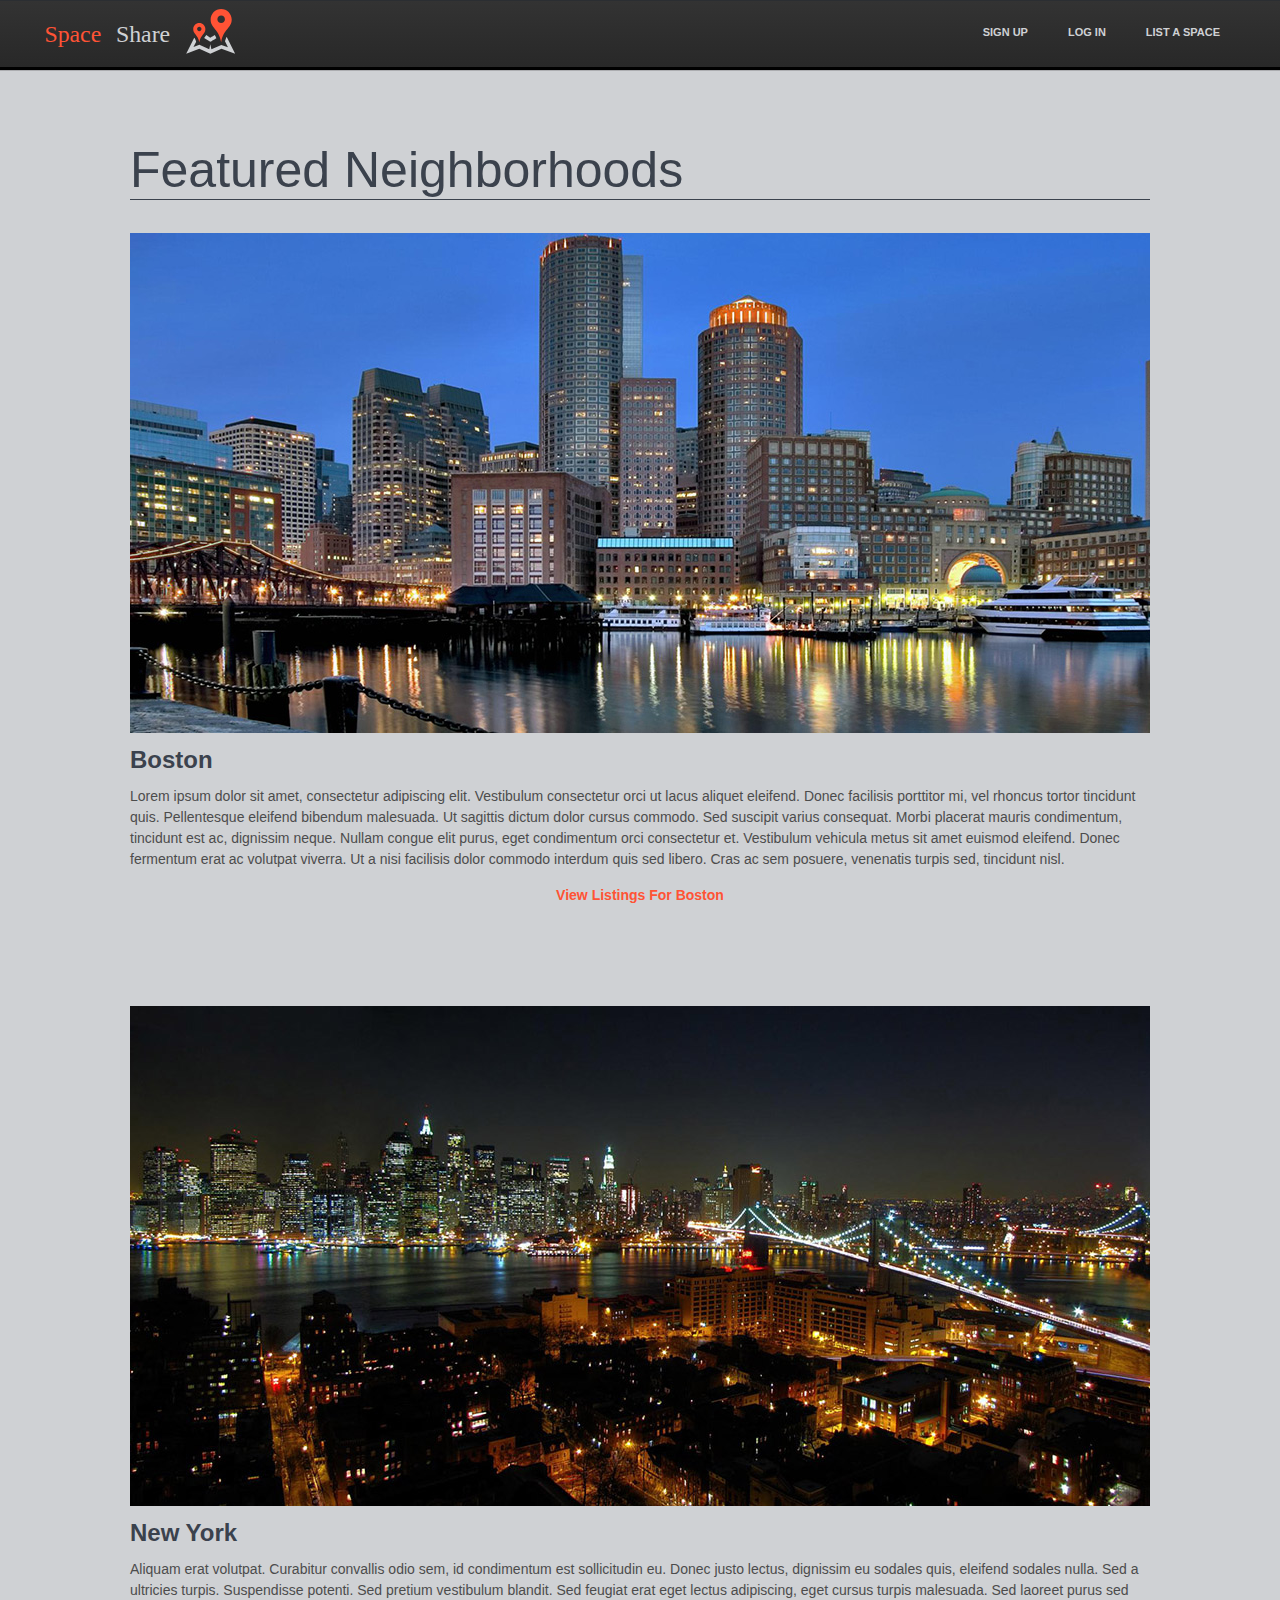
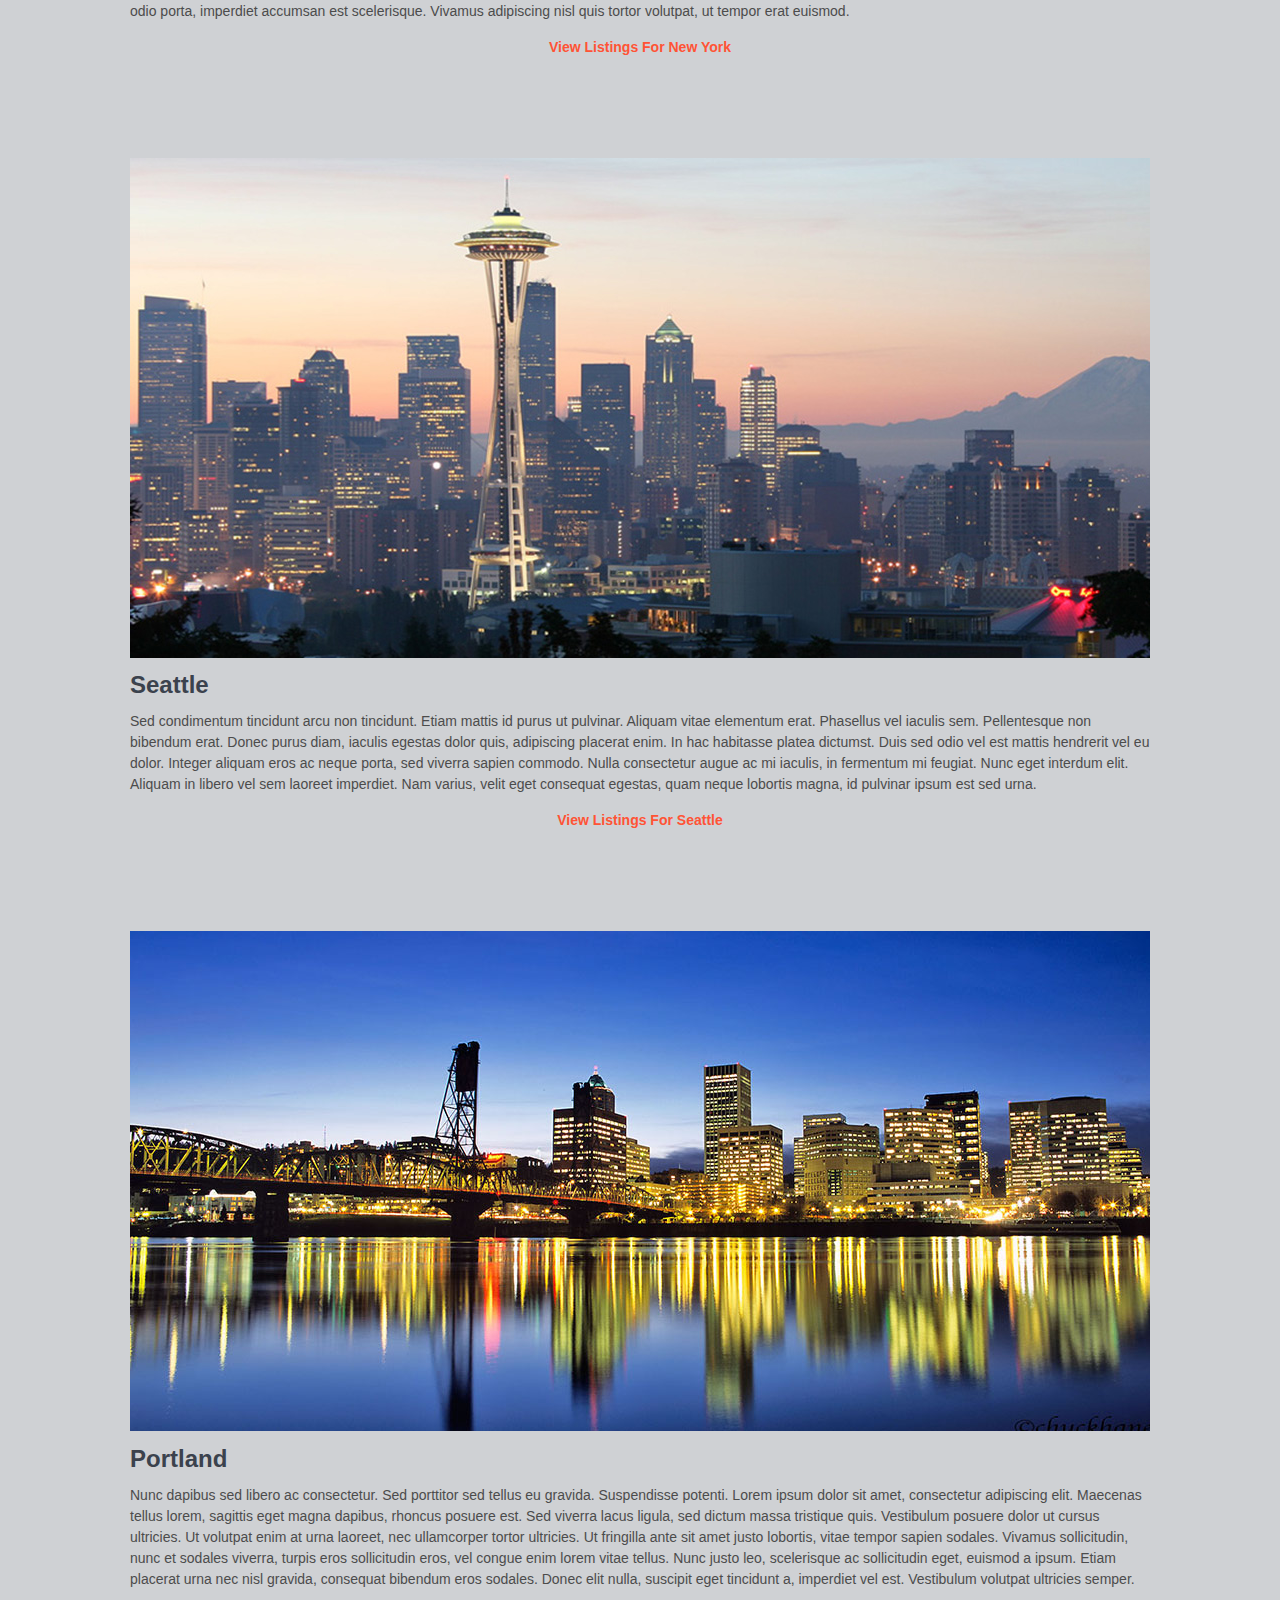
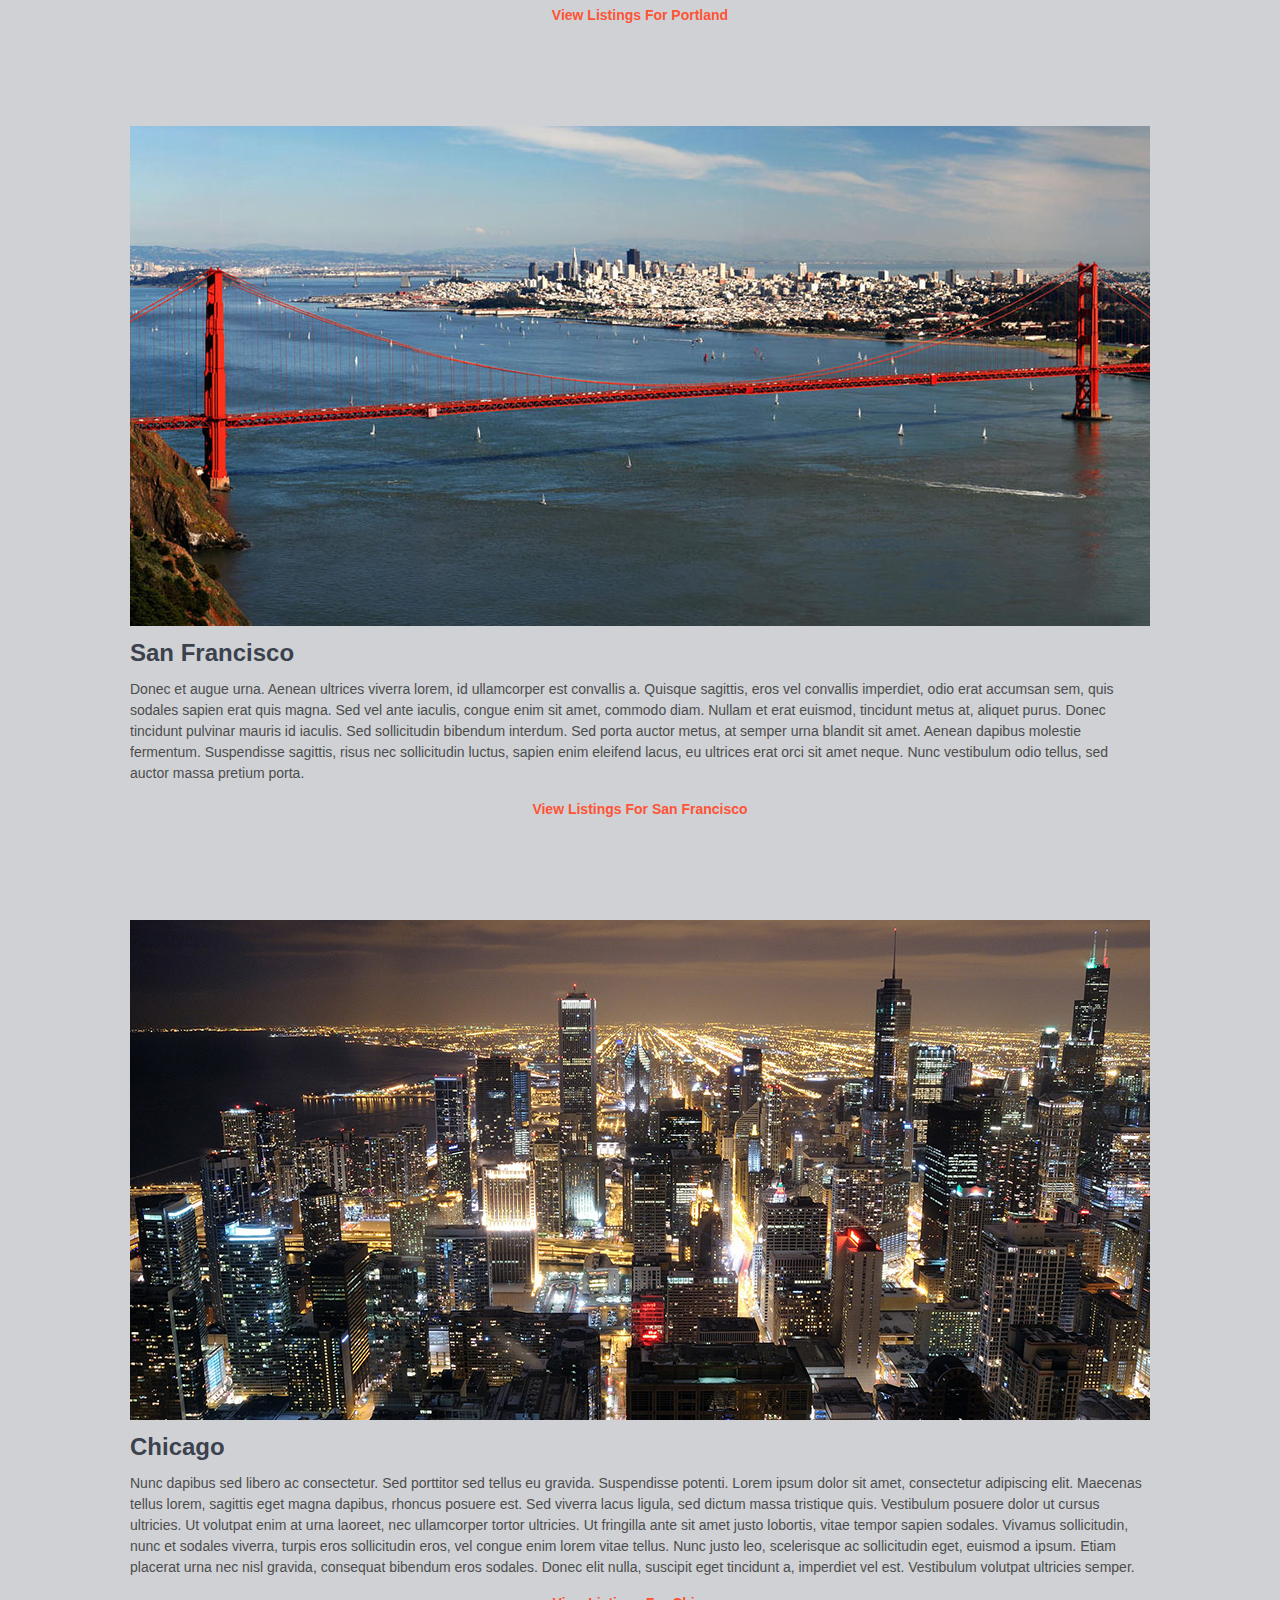
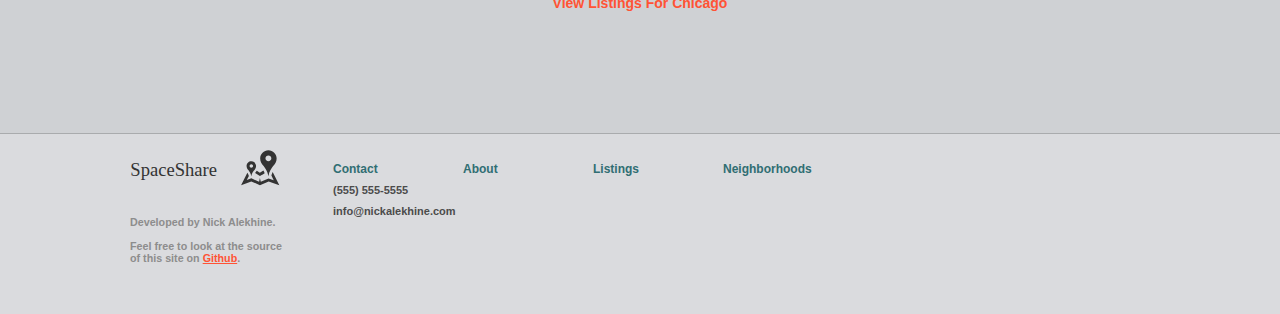
<file: views/neighborhoods/featured.html>
<!-- Declare DOCTYPE to be HTML5 -->
<!DOCTYPE html>

<html lang="en">
   <head>
        <!--
            Designed by

              _  _ _ ____ _  _    ____ _    ____ _  _ _  _ _ _  _ ____ 
              |\ | | |    |_/     |__| |    |___ |_/  |__| | |\ | |___ 
              | \| | |___ | \_    |  | |___ |___ | \_ |  | | | \| |___ 
                                                             

        -->

        <!-- Forces width of browser display to be the same as the device width -->
       <meta content = "width = device-width, initial-scale = 1.0" name="viewport">

       <!-- Stylesheets -->
       <link rel="stylesheet" type="text/css" href="/assets/stylesheets/layout.css">
       <link rel="stylesheet" type="text/css" href="/assets/stylesheets/header.css">
       <link rel="stylesheet" type="text/css" href="/assets/stylesheets/footer.css">
       <link rel="stylesheet" type="text/css" href="/assets/stylesheets/neighborhoods.css">

       <title>SpaceShare - Neighborhoods</title>
   </head> 
   <body>
      <div class = "wrapper">
        <!-- Header -->
        <div class = "header">
          <a href = "/" class = "logo">
            <img src = "/assets/icons/logo.svg" class = "logo"/>
          </a>

          <ul class = "nav pull-right">
            <li><a href = "#">Sign Up</a></li>
            <li><a href = "#">Log In</a></li>
            <li><a href = "#">List A Space</a></li>
          </ul>

          <div class = "clear"></div>

        </div>


        <div class = "padder20"></div>

        <!-- Meat -->
        <div class = "meat">
          <h1 class = "big">Featured Neighborhoods</h1>


          <!-- Boston -->
          <div class = "featuredNeighborhood" id = "boston">
            <div class = "imgContainer">
              <img src = "/assets/images/featuredNeighborhoods/bostonSkyline.jpg"/>
            </div>
            <h1>Boston</h1>
            <p>
              Lorem ipsum dolor sit amet, consectetur adipiscing elit. Vestibulum consectetur orci ut lacus aliquet eleifend. Donec facilisis porttitor mi, vel rhoncus tortor tincidunt quis. Pellentesque eleifend bibendum malesuada. Ut sagittis dictum dolor cursus commodo. Sed suscipit varius consequat. Morbi placerat mauris condimentum, tincidunt est ac, dignissim neque. Nullam congue elit purus, eget condimentum orci consectetur et. Vestibulum vehicula metus sit amet euismod eleifend. Donec fermentum erat ac volutpat viverra. Ut a nisi facilisis dolor commodo interdum quis sed libero. Cras ac sem posuere, venenatis turpis sed, tincidunt nisl.
            </p>
            <center>
              <a href = "#">View Listings For Boston</a>
            </center>
          </div>


          <!-- New York -->
          <div class = "featuredNeighborhood" id = "newyork">
            <div class = "imgContainer">
              <img src = "/assets/images/featuredNeighborhoods/newYorkSkyline.jpg"/>
            </div>
            <h1>New York</h1>
            <p>
              Aliquam erat volutpat. Curabitur convallis odio sem, id condimentum est sollicitudin eu. Donec justo lectus, dignissim eu sodales quis, eleifend sodales nulla. Sed a ultricies turpis. Suspendisse potenti. Sed pretium vestibulum blandit. Sed feugiat erat eget lectus adipiscing, eget cursus turpis malesuada. Sed laoreet purus sed odio porta, imperdiet accumsan est scelerisque. Vivamus adipiscing nisl quis tortor volutpat, ut tempor erat euismod.
            </p>
            <center>
              <a href = "#">View Listings For New York</a>
            </center>
          </div>


          <!-- Seattle -->
          <div class = "featuredNeighborhood" id = "seattle">
            <div class = "imgContainer">
              <img src = "/assets/images/featuredNeighborhoods/seattleSkyline.jpg"/>
            </div>
            <h1>Seattle</h1>
            <p>
              Sed condimentum tincidunt arcu non tincidunt. Etiam mattis id purus ut pulvinar. Aliquam vitae elementum erat. Phasellus vel iaculis sem. Pellentesque non bibendum erat. Donec purus diam, iaculis egestas dolor quis, adipiscing placerat enim. In hac habitasse platea dictumst. Duis sed odio vel est mattis hendrerit vel eu dolor. Integer aliquam eros ac neque porta, sed viverra sapien commodo. Nulla consectetur augue ac mi iaculis, in fermentum mi feugiat. Nunc eget interdum elit. Aliquam in libero vel sem laoreet imperdiet. Nam varius, velit eget consequat egestas, quam neque lobortis magna, id pulvinar ipsum est sed urna.
            </p>
            <center>
              <a href = "#">View Listings For Seattle</a>
            </center>
          </div>


          <!-- Portland -->
          <div class = "featuredNeighborhood" id = "portland">
            <div class = "imgContainer">
              <img src = "/assets/images/featuredNeighborhoods/portlandSkyline.jpg"/>
            </div>
            <h1>Portland</h1>
            <p>
              Nunc dapibus sed libero ac consectetur. Sed porttitor sed tellus eu gravida. Suspendisse potenti. Lorem ipsum dolor sit amet, consectetur adipiscing elit. Maecenas tellus lorem, sagittis eget magna dapibus, rhoncus posuere est. Sed viverra lacus ligula, sed dictum massa tristique quis. Vestibulum posuere dolor ut cursus ultricies. Ut volutpat enim at urna laoreet, nec ullamcorper tortor ultricies. Ut fringilla ante sit amet justo lobortis, vitae tempor sapien sodales. Vivamus sollicitudin, nunc et sodales viverra, turpis eros sollicitudin eros, vel congue enim lorem vitae tellus. Nunc justo leo, scelerisque ac sollicitudin eget, euismod a ipsum. Etiam placerat urna nec nisl gravida, consequat bibendum eros sodales. Donec elit nulla, suscipit eget tincidunt a, imperdiet vel est. Vestibulum volutpat ultricies semper.
            </p>
            <center>
              <a href = "#">View Listings For Portland</a>
            </center>
          </div>


          <!-- San Francisco -->
          <div class = "featuredNeighborhood" id = "sanfrancisco">
            <div class = "imgContainer">
              <img src = "/assets/images/featuredNeighborhoods/sanFranciscoSkyline.jpg"/>
            </div>
            <h1>San Francisco</h1>
            <p>
              Donec et augue urna. Aenean ultrices viverra lorem, id ullamcorper est convallis a. Quisque sagittis, eros vel convallis imperdiet, odio erat accumsan sem, quis sodales sapien erat quis magna. Sed vel ante iaculis, congue enim sit amet, commodo diam. Nullam et erat euismod, tincidunt metus at, aliquet purus. Donec tincidunt pulvinar mauris id iaculis. Sed sollicitudin bibendum interdum. Sed porta auctor metus, at semper urna blandit sit amet. Aenean dapibus molestie fermentum. Suspendisse sagittis, risus nec sollicitudin luctus, sapien enim eleifend lacus, eu ultrices erat orci sit amet neque. Nunc vestibulum odio tellus, sed auctor massa pretium porta.
            </p>
            <center>
              <a href = "#">View Listings For San Francisco</a>
            </center>
          </div>


          <!-- Chicago -->
          <div class = "featuredNeighborhood" id = "chicago">
            <div class = "imgContainer">
              <img src = "/assets/images/featuredNeighborhoods/chicagoSkyline.jpg"/>
            </div>
            <h1>Chicago</h1>
            <p>
              Nunc dapibus sed libero ac consectetur. Sed porttitor sed tellus eu gravida. Suspendisse potenti. Lorem ipsum dolor sit amet, consectetur adipiscing elit. Maecenas tellus lorem, sagittis eget magna dapibus, rhoncus posuere est. Sed viverra lacus ligula, sed dictum massa tristique quis. Vestibulum posuere dolor ut cursus ultricies. Ut volutpat enim at urna laoreet, nec ullamcorper tortor ultricies. Ut fringilla ante sit amet justo lobortis, vitae tempor sapien sodales. Vivamus sollicitudin, nunc et sodales viverra, turpis eros sollicitudin eros, vel congue enim lorem vitae tellus. Nunc justo leo, scelerisque ac sollicitudin eget, euismod a ipsum. Etiam placerat urna nec nisl gravida, consequat bibendum eros sodales. Donec elit nulla, suscipit eget tincidunt a, imperdiet vel est. Vestibulum volutpat ultricies semper.
            </p>
            <center>
              <a href = "#">View Listings For Chicago</a>
            </center>
          </div>

        </div>
        <div class = "padder20"></div>
        <div class = "push"></div>
      </div>

      <!-- Footer -->
      <footer>
        <div class = "footerCenter">
          <div class = "lefty">

            <!-- Logo and statement -->
            <img id = "logoGray" src = "/assets/icons/logoGray.svg"/>
            <h6>
              Developed by Nick Alekhine.
              <br>
              <br>
              Feel free to look at the source of this site on 
              <a href = "https://github.com/alekhinen/SpaceShare">Github</a>.
            </h6>
          </div>

          <!-- Contact -->
          <div class = "footerLinks">
            <h5>
              <a href = "/views/page/contact.html">Contact</a>
            </h5>
            <p>
              (555) 555-5555
              <br>
              info@nickalekhine.com
            </p>
          </div>

          <div class = "footerLinks">
            <h5>
              <a href = "/views/page/about.html">About</a>
            </h5>
          </div>

          <div class = "footerLinks">
            <h5>
              <a href = "/views/listings/">Listings</a>
            </h5>
          </div>

          <div class = "footerLinks">
            <h5>
              <a href = "/views/neighborhoods/">Neighborhoods</a>
            </h5>
          </div>

          <div class = "clear"></div>
        </div>
      </footer>
   </body>
</html>
</file>
<file: assets/stylesheets/layout.css>
/* 
Nick Alekhine
CS4550: Web Development
2014-01-16
*/

html, body {
    color: #4c4c4c;
    line-height: 21px;
    background: #CFD1D4;
    -webkit-text-stroke: 1px transparent;
    font-family: "Helvetica Neue", Helvetica, Arial, sans-serif;

    margin: 0px;
    padding: 0px;

    min-width:1100px;

    height: 100%;

    -webkit-box-sizing: border-box; /* Safari/Chrome, other WebKit */
    -moz-box-sizing: border-box;    /* Firefox, other Gecko */
    box-sizing: border-box;         /* Opera/IE 8+ */
}

div {
    -webkit-box-sizing: border-box; /* Safari/Chrome, other WebKit */
    -moz-box-sizing: border-box;    /* Firefox, other Gecko */
    box-sizing: border-box;         /* Opera/IE 8+ */
}

.clear {
    clear:both;
}

.padder20 {
    position:relative;
    height:20px;
    width:100%;
}

.meat {
    width:1100px;
    margin:auto;
    position:relative;
    padding-top:20px;

    padding-left: 40px;
    padding-right: 40px;
}

.wrapper {
    min-height: 100%;
    height: auto !important;
    height: 100%;
    margin: 0 auto -181px; /* the bottom margin is the negative value of the footer's height */
}





/* FONTS *********************************************************************/

h1 {
    color: #3B424D;
    font-size:24px;
}

h1.big {
    font-weight: 100;
    font-size: 50px;
    line-height: initial;
    border-bottom: 1px solid;
}

h5 {
    padding: 0px;
    margin: 0px;
    font-size: 16px;
    margin-bottom: 5px;
    margin-left: 5px;
}

h6 {
    color: #8D8D8D;
    line-height: initial;
}

h6 a {
    font-size: inherit;
    text-decoration: underline;
}

p {
    font-size:14px;
}

a {
    color: #FF5335;
    text-decoration: none;
    font-weight: bold;
    font-size: 14px;
}

a:hover {
    text-decoration: underline;
}





/* IMAGES ********************************************************************/

a.logo {
    float:left;
}

img.logo {
    width: 200px;
    height: 60px;

    transition: 500ms;
    -webkit-transition: 500ms;
}
    img.logo:hover {
        opacity:0.7;
    }

    img.logo:active {
        opacity:.5;
    }





/* BUTTONS ********************************************************************/
.btn {
    border: none;
    font-size: 15px;
    font-weight: normal;
    line-height: 1.4;
    padding: 10px 15px;


    width: 235px;
    text-align: center;
    border-radius: 4px;

    -webkit-font-smoothing: subpixel-antialiased;
    -webkit-transition: 0.25s linear;
    transition: 0.25s linear;
}
.btn:hover,
.btn:focus {
    color: #ffffff;
    cursor:pointer;
}
.btn:active,
.btn.active {
    outline: none;
    -webkit-box-shadow: none;
    box-shadow: none;
}
    a.nothing {
        font-weight:normal;
        color:inherit;
        text-decoration: none !important;
        display:block;
        width:100%;
        height:100%;
    }

    /* Specific button colors */
    .btn-primary {
      color: #ffffff;
      background-color: #14A697;
      border: 1px solid #14A697;
    }
    .btn-primary:hover,
    .btn-primary:focus,
    .btn-primary:active,
    .btn-primary.active,
    .open .dropdown-toggle.btn-primary {
      color: #ffffff;
      background-color: #076C61;
      border-color: #076C61;
    }


    .btn-secondary {
      color: #ffffff;
      background-color: #FF5335;
      border: 1px solid #FF5335;
    }
    .btn-secondary:hover,
    .btn-secondary:focus,
    .btn-secondary:active,
    .btn-secondary.active,
    .open .dropdown-toggle.btn-secondary {
      color: #ffffff;
      background-color: #BA3118;
      border-color: #BA3118;
    }


    .btn-danger {
      color: #ffffff;
      background-color: #e74c3c;
    }
    .btn-danger:hover,
    .btn-danger:focus,
    .btn-danger:active,
    .btn-danger.active,
    .open .dropdown-toggle.btn-danger {
      color: #ffffff;
      background-color: #ec7063;
      border-color: #ec7063;
    }





/* FORM ********************************************************************/
form {
    position:relative;
    padding: 40px;
    width: 500px;
    margin: 20px auto;
    background-color: #DADBDE;
    border: 1px solid #A9ABAD;
}
    form label {
        float: left;
        margin-top: 10px;
        margin-left: 5px;
        margin-bottom: 5px;
        padding: 0px;
        font-size: 16px;
        font-weight:bold;
    }

    form p.cost {
        float: right;
        font-size: 14px;
        height: 35px;
        padding: 0px;
        width: 263px;
        margin: 0px;
        font-weight: bold;
        padding-top: 10px;
        color: #FF5335;
    }

    form input {
        float:right;
    }

    form textarea {
        float: right;
        font-size: 12px;
        line-height: 18px !important;
    }

    .formData {
        position:relative;
    }

    .success {
        background-color: #DADBDE;
        width:100%;
        height:auto;
        display:none;
    }


#costCalculator {
    width: 420px;
}



.input-sm {
    padding: 6px 10px;
    font-size: 13px;
    line-height: 1.72222;
    border-radius: 6px;
}
select.input-sm {
    height: 35px;
    line-height: 35px;
}
textarea.input-sm {
    height: auto;
}

.input-control {
    height: 25px;
    width: 235px;

    border: 2px solid #bdc3c7;
    color: #34495e;
    font-family: Helvetica, Arial, sans-serif;
    font-size: 15px;
    padding: 8px 12px;
    -webkit-appearance: none;
    border-radius: 6px;
    -webkit-box-shadow: none;
    box-shadow: none;
    -webkit-transition: border .25s linear, color .25s linear, background-color .25s linear;
    transition: border .25s linear, color .25s linear, background-color .25s linear;
}
.input-group.focus .input-control,
.input-control:focus {
    border-color: #14A697;
    outline: 0;
    -webkit-box-shadow: none;
    box-shadow: none;
}

.error {
  color: #e74c3c !important;
  border-color: #e74c3c !important;
  -webkit-box-shadow: none;
  box-shadow: none;
}

label.error {
    float: right;
    font-size: 10px;
    margin:0px;
}
</file>
<file: assets/stylesheets/header.css>
.header {
    background: #333333; /* Old browsers */
    background: -moz-linear-gradient(top, #333333 0%, #282828 100%); /* FF3.6+ */
    background: -webkit-gradient(linear, left top, left bottom, 
                color-stop(0%,#333333), 
                color-stop(100%,#282828)); /* Chrome,Safari4+ */
    background: -webkit-linear-gradient(top, #333333 0%,#282828 100%); /* Chrome10+,Safari5.1+ */
    background: -o-linear-gradient(top, #333333 0%,#282828 100%); /* Opera 11.10+ */
    background: -ms-linear-gradient(top, #333333 0%,#282828 100%); /* IE10+ */
    background: linear-gradient(to bottom, #333333 0%,#282828 100%); /* W3C */
    filter: progid:DXImageTransform.Microsoft.gradient( startColorstr='#333333', 
                                                        endColorstr='#282828',
                                                        GradientType=0 ); /* IE6-9 */
    
    border-top: 1px solid #2B2E32;
    
    -moz-box-shadow: 0 0 1px 3px #000;
    -webkit-box-shadow: 0 0 1px 3px#000;
    box-shadow: 0 0 1px 3px #000;

    padding-left:40px;
    padding-right:40px;

    position:relative;
    z-index:20;
}



ul.nav {
    position: relative;
    display: block;
    float: left;
    margin: 0px;
}

    ul.nav li {
        display:block;
        float:left;
        height: 65px;
        line-height:63px;
    }

    ul.nav a {
        color: #CFD1D4;
        text-decoration: none;
        text-transform: uppercase;
        font-size: 11px;
        font-weight: bold;
        display:block;
        height:100%;

        padding-left: 20px;
        padding-right: 20px;

        -webkit-transition: background-color 500ms, color 500ms;
        transition: background-color 500ms, color 500ms;
    }

    ul.nav a:hover {
        background-color: #CFD1D4;
        color: #282828;
    }

ul.pull-right {
    float:right;
    margin-right:0px;
}
</file>
<file: assets/stylesheets/footer.css>
footer {
    border-top:1px solid #A9ABAD;
    position:relative;
    width:100%;
    min-width:1100px;
    background-color: #DADBDE;

    height:100px;
}

footer, .push {
    height:180px; /* '.push' must be the same height as 'footer' */
}

.footerCenter {
    width:1100px;
    margin:auto;
    padding-top:10px;
    padding-bottom:10px;

    -webkit-box-sizing: border-box;
    -moz-box-sizing: border-box;
    box-sizing: border-box;
    padding-left: 40px;
    padding-right: 40px;
}

    .footerCenter .lefty {
        float: left;
        width: 163px;
        margin-right:40px;
    }

        #logoGray {
            display:block;
            width:150px;
        }

    .footerLinks {
        float: left;
        margin-top: 15px;
        min-width: 130px;
    }

    .footerLinks h5 {
        font-size: 12px;
        font-weight: bold;
        color: #306E73;
        margin:0px;
    }

        .footerLinks h5 a {
            font-size:inherit;
            color:inherit;
        }

    .footerLinks p {
        font-size: 11px;
        font-weight: bold;
        margin:0px;
    }
</file>
<file: assets/stylesheets/neighborhoods.css>
.featuredNeighborhood {
    margin-bottom:100px;  
}

.imgContainer {
    overflow: hidden;
    height: 500px;
}
</file>
